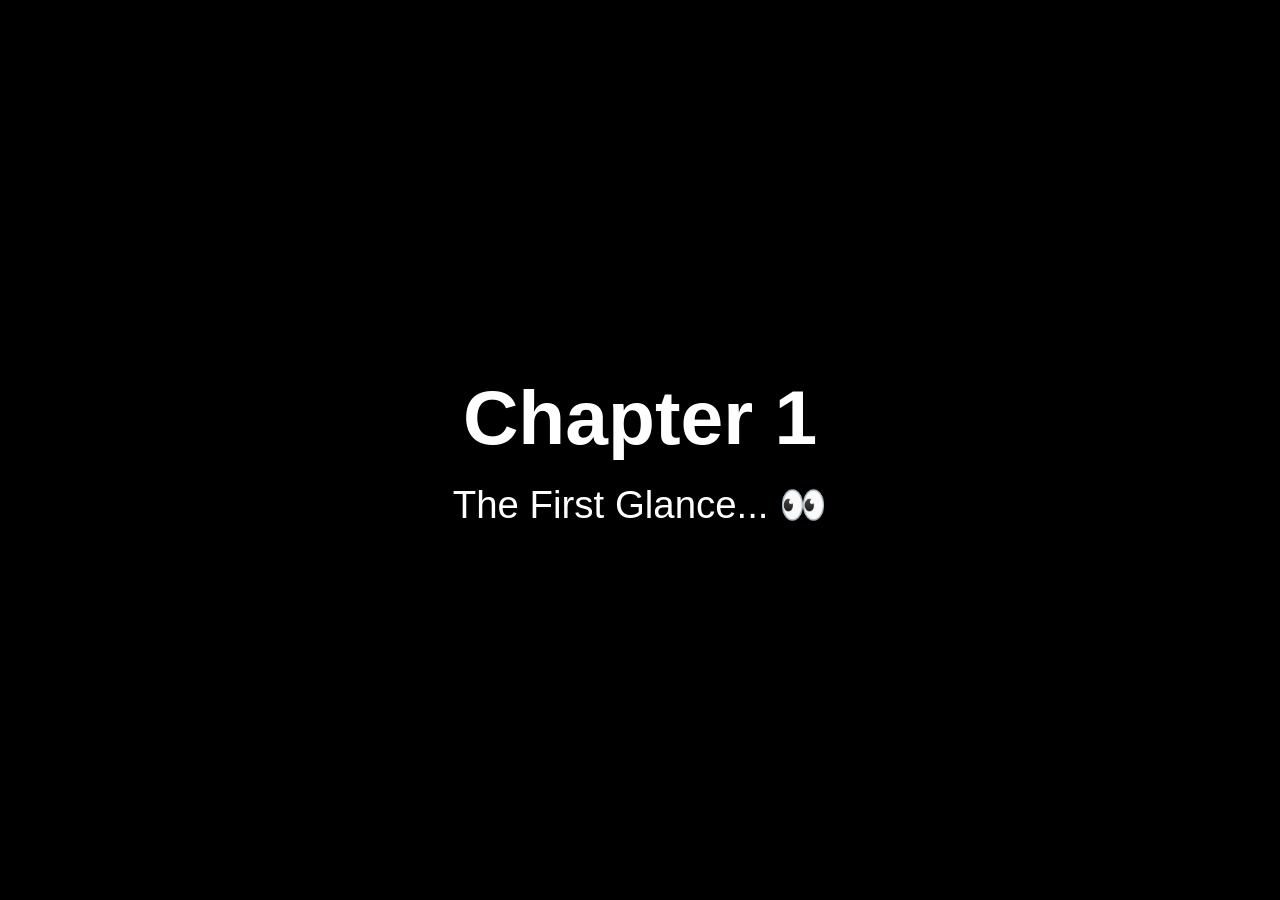
<file: eyes.html>
<!DOCTYPE html>
<html>

<head>

<title>Chapter 1 - Eyes</title>

<link rel="stylesheet" href="style.css">

</head>


<body>


<!-- Chapter Intro -->

<div id="chapterIntro">


<div class="chapterSpark"></div>


<h1>
Chapter 1
</h1>


<p>
The First Glance... 👀
</p>


</div>





<!-- Eyes Video -->


<video id="eyesVideo" playsinline>


<source src="assets/video/eyes.mp4" type="video/mp4">


</video>






<script>


let intro =
document.getElementById("chapterIntro");


let video =
document.getElementById("eyesVideo");





// Show chapter intro first


setTimeout(()=>{


intro.style.opacity="0";



setTimeout(()=>{


intro.style.display="none";


video.style.display="block";


video.style.opacity="1";


video.play();



},1500);



},4000);







// After eyes video


video.onended=function(){


video.style.opacity="0";



setTimeout(()=>{


// next chapter

window.location.href="smile.html";


},2000);



};



</script>



</body>

</html>
</file>
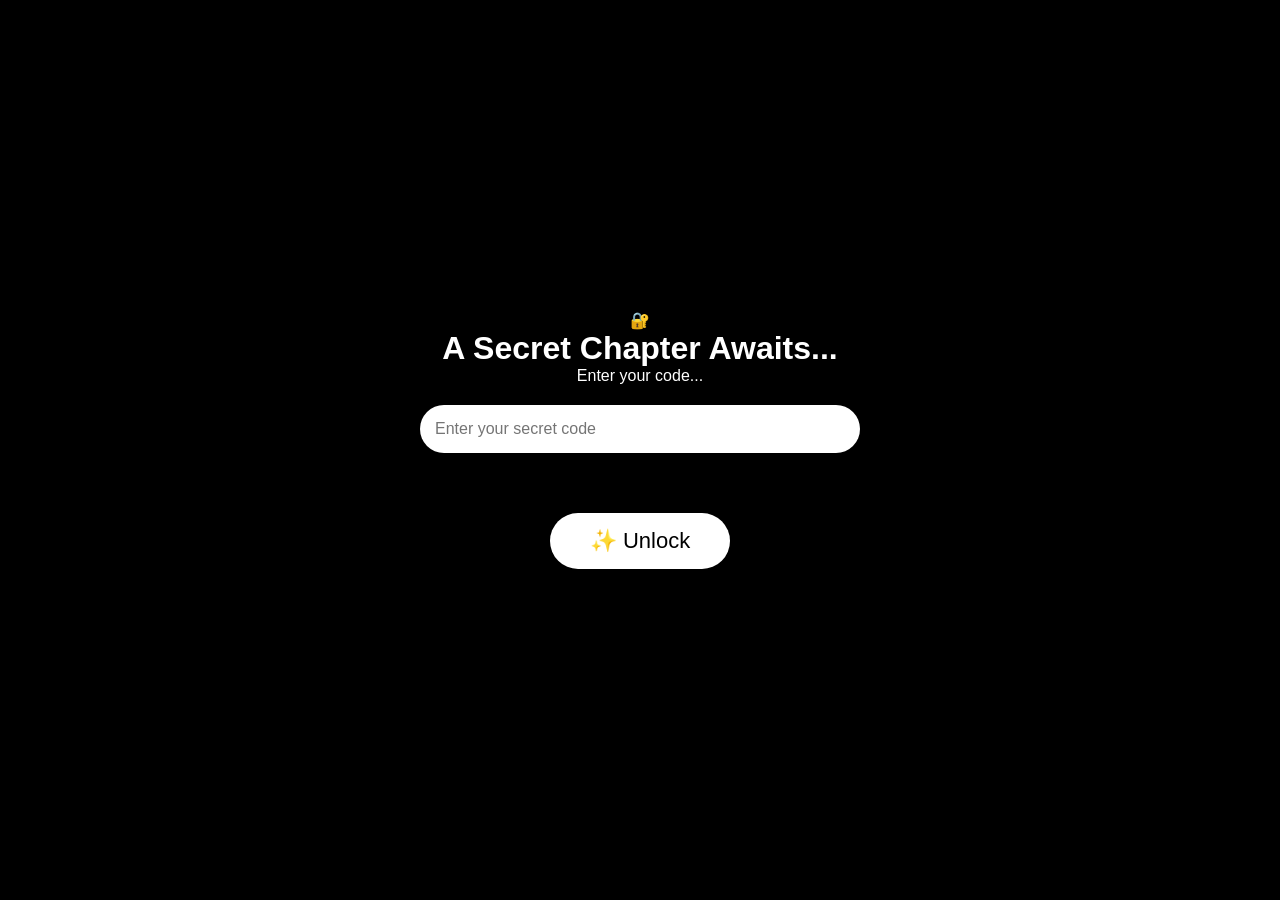
<file: password.html>
<!DOCTYPE html>
<html>

<head>

<title>Untold Story</title>

<link rel="stylesheet" href="style.css">

</head>


<body>


<div class="passwordPage">


<div class="passwordBox">


<div class="lock">
🔐
</div>


<h1>
A Secret Chapter Awaits...
</h1>


<p id="status">
Enter your code...
</p>


<input 
id="secretKey"
type="password"
placeholder="Enter your secret code"
>


<button onclick="unlock()">
✨ Unlock
</button>



<div id="message"></div>


</div>

</div>






<!-- DISCLAIMER -->


<div id="disclaimer">


<div class="gardenSpark"></div>


<div class="flowers">

<span>🌸</span>
<span>✨</span>
<span>🌸</span>

</div>



<div class="orangeLayer">

<span>🍊</span>
<span>🍊</span>
<span>🍊</span>

</div>



<div class="disclaimerContent">


<h2 id="disTitle"></h2>


<p id="disText"></p>



<button onclick="continueStory()">

✨ Continue The Story

</button>


</div>



</div>








<script>



function unlock(){



let key=document.getElementById("secretKey").value;


let lock=document.querySelector(".lock");

let box=document.querySelector(".passwordBox");

let status=document.getElementById("status");

let message=document.getElementById("message");




if(key==="NS26612172"){



document.getElementById("secretKey").style.display="none";


document.querySelector("button").style.display="none";



lock.classList.add("fadeLock");


box.classList.add("celebrate");



setTimeout(()=>{


status.style.display="none";


showHeartMessage();



},1200);



}

else{


box.classList.add("wrong");


status.innerHTML="🔒 Wrong Code";


setTimeout(()=>{

box.classList.remove("wrong");

},800);


}



}








function showHeartMessage(){



let message=document.getElementById("message");


message.innerHTML="";



let lines=[


"Ohh myy cuite crushuuuu 💗",

"Your code is accepted... ✨",

"Now you can access my <span class='beatHeart'>❤️</span> heartuuu"


];


let i=0;



function reveal(){


if(i<lines.length){


let text=document.createElement("div");


text.innerHTML=lines[i];


text.className="revealLine";


message.appendChild(text);


i++;


setTimeout(reveal,900);



}


}



reveal();




setTimeout(()=>{


message.style.opacity="0";


setTimeout(()=>{


showSecondMessage();


},1500);



},8500);



}







function showSecondMessage(){



let message=document.getElementById("message");


message.style.opacity="1";


message.innerHTML="";



message.innerHTML=

"Sorry... not heartuuu 💗<br><br>"+
"Now you can access<br>"+
"what my mind hidden from you...";



setTimeout(()=>{


showDisclaimer();



},7000);



}








function showDisclaimer(){



let dis=document.getElementById("disclaimer");


dis.style.display="flex";


setTimeout(()=>{


dis.style.opacity="1";



typeWriter(

document.getElementById("disTitle"),

"✨ A Little Disclaimer ✨"

);



setTimeout(()=>{


typeWriter(

document.getElementById("disText"),

"Before you continue... If anything here makes you smile, surprises you, or feels unexpected, please don't blame me. 😄 It is all because of that silly little mind of mine. So if something feels too much, blame my imagination... Not me. ✨"

);



},1500);



},300);



}








function typeWriter(element,text){



element.innerHTML="";


let words=text.split(" ");


let i=0;



let timer=setInterval(()=>{


element.innerHTML += words[i]+" ";


i++;


if(i>=words.length){

clearInterval(timer);

}


},180);



}








function continueStory(){



document.getElementById("disclaimer").style.opacity="0";



setTimeout(()=>{


window.location.href="eyes.html";


},1500);



}



</script>



</body>

</html>
</file>
<file: style.css>
*{
    margin:0;
    padding:0;
    box-sizing:border-box;
}


html,body{

    width:100%;
    height:100%;

    overflow:hidden;

    background:black;

    font-family:Arial, sans-serif;

}



/* =========================
   Opening Screen
========================= */


#opening{

    position:fixed;

    width:100%;
    height:100vh;

    display:flex;

    justify-content:center;
    align-items:center;

    text-align:center;

    background:black;

    z-index:10;

    transition:opacity 2s ease;

}


#opening p{

    color:white;

    font-size:clamp(22px,4vw,50px);

    line-height:1.5;

    padding:20px;

}



/* =========================
   Welcome Screen
========================= */


#welcome{

    position:fixed;

    width:100%;
    height:100vh;

    display:flex;

    flex-direction:column;

    justify-content:center;

    align-items:center;

    background:black;

    z-index:5;

    transition:opacity 1.5s ease;

}



#welcome img{

    width:min(80vw,700px);

    max-height:70vh;

    object-fit:contain;

}



/* =========================
   Buttons
========================= */


button{

    margin-top:40px;

    padding:15px 40px;

    border:none;

    border-radius:50px;

    background:white;

    color:black;

    font-size:clamp(16px,2vw,22px);

    cursor:pointer;

    transition:.3s;

}


button:hover{

    transform:scale(1.05);

}



/* =========================
   ALL VIDEOS
========================= */


video{

    position:fixed;

    top:50%;

    left:50%;

    transform:translate(-50%,-50%);


    width:100vw;

    height:100vh;


    object-fit:contain;


    background:black;


    opacity:0;


    z-index:20;


    transition:opacity 1.5s ease;

}




/* =========================
   Chapter Intro
========================= */


#chapterIntro{

    position:fixed;

    width:100%;

    height:100vh;


    display:flex;

    flex-direction:column;


    justify-content:center;

    align-items:center;


    text-align:center;


    background:black;


    z-index:15;


    transition:opacity 1.5s ease;

}



#chapterIntro h1{

    color:white;

    font-size:clamp(40px,6vw,80px);

}



#chapterIntro p{

    color:white;

    font-size:clamp(20px,3vw,40px);

    margin-top:20px;

}





/* =========================
   Password Page
========================= */


.passwordPage{

    width:100%;

    height:100vh;

    display:flex;

    justify-content:center;

    align-items:center;

    background:black;

    padding:20px;

}



.passwordBox{

    width:min(90%,500px);

    padding:30px;

    text-align:center;

    color:white;

}



.passwordBox input{

    width:100%;

    padding:15px;

    margin:20px 0;

    border-radius:30px;

    border:none;

    font-size:16px;

}





#message{

    color:white;

    margin-top:20px;

    font-size:20px;

}





/* =========================
   Disclaimer
========================= */


#disclaimer{

    position:fixed;

    inset:0;

    display:none;

    opacity:0;

    justify-content:center;

    align-items:center;

    text-align:center;

    background:black;

    padding:20px;

    color:white;

    z-index:30;

}



.disclaimerContent{

    max-width:700px;

}



.disclaimerContent h2{

    font-size:clamp(30px,5vw,60px);

}



.disclaimerContent p{

    font-size:clamp(16px,2vw,25px);

    line-height:1.5;

    margin:20px;

}





/* =========================
   Mobile
========================= */


@media(max-width:600px){


    video{

        width:100vw;

        height:100dvh;

        object-fit:contain;

    }



    #welcome{

        padding:20px;

    }



    #welcome img{

        width:90vw;

        max-height:55vh;

    }



    button{

        margin-top:25px;

        padding:12px 30px;

        font-size:16px;

    }



    #opening p{

        font-size:24px;

    }



    .passwordBox{

        padding:20px;

    }



}



/* =========================
   Tablet
========================= */


@media(min-width:601px) and (max-width:1024px){


    video{

        width:100vw;

        height:100vh;

        object-fit:contain;

    }



    #welcome img{

        width:75vw;

    }


}





/* =========================
   Laptop/Desktop
========================= */


@media(min-width:1025px){


    video{

        width:100vw;

        height:100vh;

        object-fit:contain;

    }


    #welcome img{

        width:650px;

    }


}
</file>
